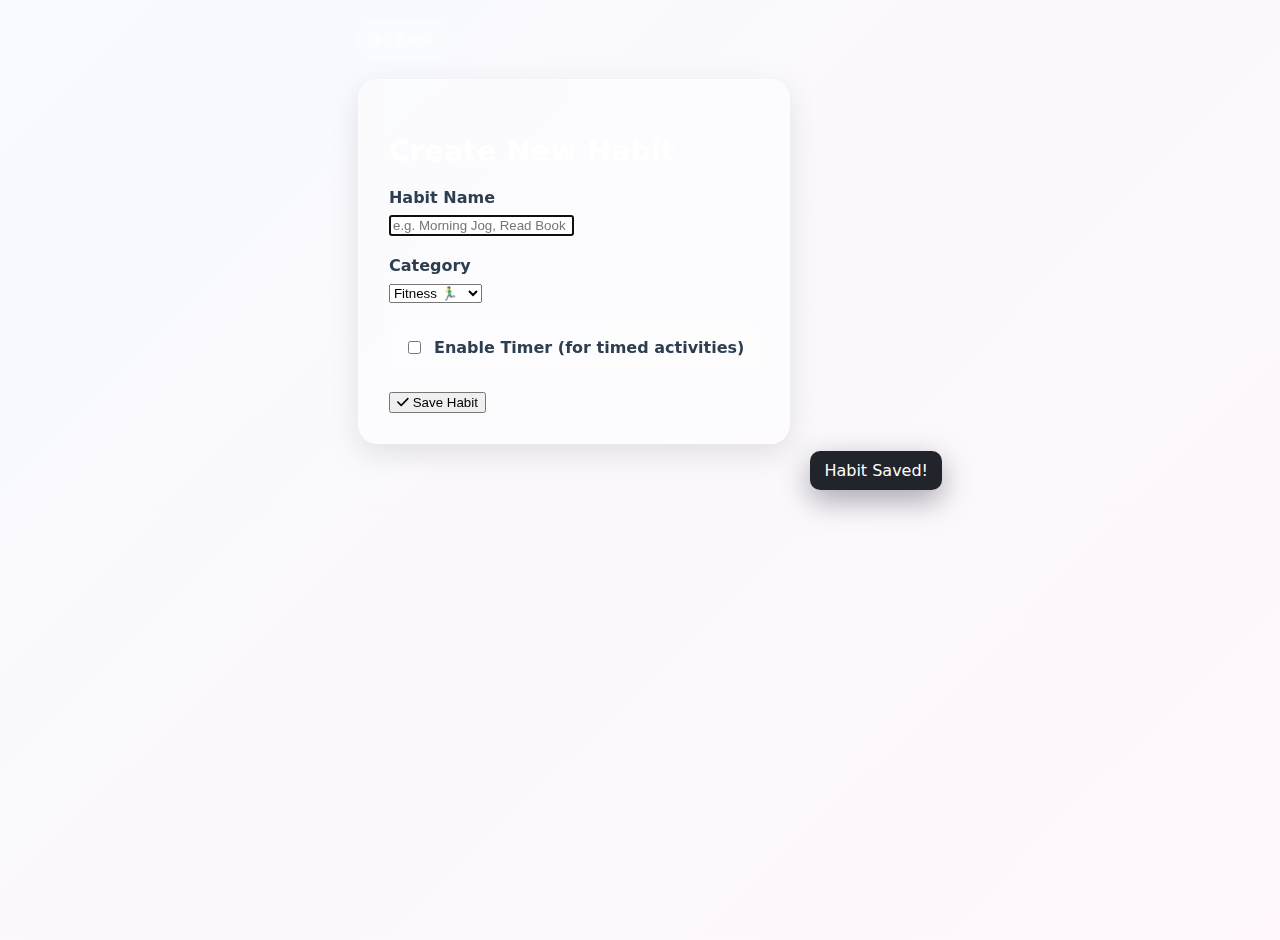
<file: add-habit.html>
<!DOCTYPE html>
<html lang="en">

<head>
    <meta charset="UTF-8">
    <meta name="viewport" content="width=device-width, initial-scale=1.0">
    <title>Add New Habit</title>
    <link href="https://fonts.googleapis.com/css2?family=Outfit:wght@300;400;500;600;700&display=swap" rel="stylesheet">
    <link rel="stylesheet" href="https://cdnjs.cloudflare.com/ajax/libs/font-awesome/6.4.0/css/all.min.css">
    <link rel="stylesheet" href="style.css">
    <style>
        /* Specific styles for the add page to center the form */
        .add-page-container {
            display: flex;
            flex-direction: column;
            height: 100vh;
            padding: 20px;
        }

        .back-nav {
            margin-bottom: 20px;
        }

        .back-btn {
            background: rgba(255, 255, 255, 0.3);
            border: none;
            padding: 10px 15px;
            border-radius: 12px;
            cursor: pointer;
            color: #fff;
            font-size: 1rem;
            display: flex;
            align-items: center;
            gap: 8px;
            text-decoration: none;
            width: fit-content;
            transition: all 0.3s ease;
        }

        .back-btn:hover {
            background: rgba(255, 255, 255, 0.5);
            transform: translateX(-5px);
        }

        .add-form-card {
            background: rgba(255, 255, 255, 0.4);
            backdrop-filter: blur(10px);
            padding: 30px;
            border-radius: 20px;
            border: 1px solid rgba(255, 255, 255, 0.5);
            box-shadow: 0 10px 30px rgba(0, 0, 0, 0.1);
            animation: slideUp 0.5s ease;
        }

        h2 {
            color: #fff;
            margin-bottom: 20px;
            font-size: 1.8rem;
        }

        .form-group {
            margin-bottom: 20px;
        }

        label {
            display: block;
            margin-bottom: 8px;
            color: #2c3e50;
            font-weight: 600;
        }

        .checkbox-wrapper {
            display: flex;
            align-items: center;
            gap: 10px;
            background: rgba(255, 255, 255, 0.3);
            padding: 15px;
            border-radius: 12px;
            cursor: pointer;
        }
    </style>
</head>

<body>
    <div class="app-container add-page-container">
        <nav class="back-nav">
            <a href="index.html" class="back-btn">
                <i class="fa-solid fa-arrow-left"></i> Back
            </a>
        </nav>

        <div class="add-form-card">
            <h2>Create New Habit</h2>

            <div class="form-group">
                <label>Habit Name</label>
                <input type="text" id="habit-name" placeholder="e.g. Morning Jog, Read Book" class="input-field"
                    autofocus>
            </div>

            <div class="form-group">
                <label>Category</label>
                <select id="habit-category" class="input-field">
                    <option value="fitness">Fitness 🏃‍♂️</option>
                    <option value="study">Study 📚</option>
                    <option value="health">Health 🍏</option>
                    <option value="mind">Mind 🧘</option>
                    <option value="creative">Creative 🎨</option>
                    <option value="work">Work 💼</option>
                </select>
            </div>

            <div class="form-group">
                <label class="checkbox-wrapper">
                    <input type="checkbox" id="habit-timer">
                    <span>Enable Timer (for timed activities)</span>
                </label>
            </div>

            <button id="save-btn" class="btn-primary">
                <i class="fa-solid fa-check"></i> Save Habit
            </button>
        </div>
    </div>

    <!-- Toast Notification -->
    <div id="toast" class="toast hidden">Habit Saved!</div>

    <script>
        document.getElementById('save-btn').addEventListener('click', () => {
            const name = document.getElementById('habit-name').value;
            const category = document.getElementById('habit-category').value;
            const hasTimer = document.getElementById('habit-timer').checked;
            const toast = document.getElementById('toast');

            if (!name.trim()) {
                alert('Please enter a habit name');
                return;
            }

            // Get existing habits
            const habits = JSON.parse(localStorage.getItem('habits')) || [];

            // Add new habit
            const newHabit = {
                id: Date.now().toString(),
                name: name,
                category: category,
                streak: 0,
                completedToday: false,
                hasTimer: hasTimer,
                isTopPriority: false,
                createdAt: new Date().toISOString()
            };

            habits.push(newHabit);
            localStorage.setItem('habits', JSON.stringify(habits));

            // Show toast and redirect
            toast.innerText = "Habit Saved Successfully!";
            toast.classList.add('visible');

            setTimeout(() => {
                window.location.href = 'index.html';
            }, 1000);
        });
    </script>
</body>

</html>
</file>
<file: style.css>
:root {
    --bg1: #f6f8ff;
    --bg2: #fff8fb;
    --card: rgba(255, 255, 255, 0.75);
    --muted: #98a0b3;
    --accent: #6b5cff;
    --glass: rgba(255, 255, 255, 0.6);
    --success: #20c997;
    --danger: #ff6b6b;
    --xp: #ffb86b;
    --shadow: 0 10px 30px rgba(12, 16, 30, 0.12);
    --radius: 16px;
    font-family: Inter, ui-sans-serif, system-ui, -apple-system, "Segoe UI", Roboto, "Helvetica Neue", Arial;
}

/* background */
body {
    min-height: 100vh;
    margin: 0;
    display: flex;
    align-items: center;
    justify-content: center;
    background: linear-gradient(135deg, #f7faff 0%, #fff7fb 100%);
    color: #0b1220;
}

.wrap {
    width: 100%;
    max-width: 980px;
    padding: 28px;
    box-sizing: border-box;
}

.app {
    background: linear-gradient(180deg, rgba(255, 255, 255, 0.72), rgba(250, 250, 255, 0.6));
    border-radius: 24px;
    padding: 20px;
    box-shadow: var(--shadow);
    backdrop-filter: blur(6px);
    border: 1px solid rgba(255, 255, 255, 0.6);
}

header.top {
    display: flex;
    gap: 12px;
    align-items: center;
    justify-content: space-between;
    margin-bottom: 18px;
}

.title {
    display: flex;
    gap: 14px;
    align-items: center;
}

.datebox {
    display: flex;
    flex-direction: column;
}

.big {
    font-weight: 700;
    font-size: 20px;
    letter-spacing: 0.2px;
}

.small {
    font-size: 13px;
    color: var(--muted);
}

.streak {
    background: linear-gradient(90deg, #fff0f5, #f0f7ff);
    padding: 8px 12px;
    border-radius: 999px;
    display: flex;
    gap: 8px;
    align-items: center;
    box-shadow: inset 0 -8px 20px rgba(0, 0, 0, 0.03);
}

/* controls */
.controls {
    display: flex;
    gap: 12px;
    flex-wrap: wrap;
    margin-bottom: 18px;
}

.search {
    flex: 1;
    display: flex;
    align-items: center;
    background: var(--card);
    padding: 8px;
    border-radius: 12px;
    gap: 8px;
    box-shadow: 0 6px 18px rgba(12, 16, 30, 0.05);
    border: 1px solid rgba(10, 12, 20, 0.03);
}

.search input {
    flex: 1;
    border: 0;
    background: transparent;
    padding: 10px 6px;
    font-size: 15px;
    outline: none;
}

.filters {
    display: flex;
    gap: 8px;
    flex-wrap: wrap;
}

.chip {
    padding: 8px 10px;
    border-radius: 999px;
    background: transparent;
    border: 1px solid rgba(11, 18, 32, 0.06);
    font-size: 13px;
    color: var(--muted);
    cursor: pointer;
    transition: all 0.18s ease;
}

.chip.active {
    background: linear-gradient(90deg, #f2f0ff, #fff1f1);
    color: var(--accent);
    transform: translateY(-3px);
    box-shadow: 0 8px 20px rgba(100, 80, 255, 0.09);
}

.toggles {
    display: flex;
    gap: 8px;
    align-items: center;
}

.switch {
    display: inline-flex;
    align-items: center;
    gap: 8px;
    background: var(--card);
    padding: 6px 8px;
    border-radius: 999px;
    border: 1px solid rgba(10, 12, 20, 0.03);
}

/* Replaced .toggle input with specific selector to avoid specificity issues if needed */
.switch input {
    appearance: none;
    width: 42px;
    height: 24px;
    background: rgba(10, 12, 20, 0.06);
    border-radius: 999px;
    position: relative;
    outline: none;
    cursor: pointer;
    transition: all 0.18s;
}

.switch input:checked {
    background: linear-gradient(90deg, var(--accent), #ff8ab0);
}

.switch input::after {
    content: "";
    position: absolute;
    width: 18px;
    height: 18px;
    border-radius: 50%;
    background: white;
    top: 3px;
    left: 3px;
    box-shadow: 0 2px 6px rgba(2, 6, 23, 0.12);
    transition: all 0.18s;
}

.switch input:checked::after {
    transform: translateX(18px);
}

/* layout */
.main {
    display: grid;
    grid-template-columns: 1fr 320px;
    gap: 18px;
}

@media (max-width: 920px) {
    .main {
        grid-template-columns: 1fr;
    }

    .st-right {
        order: 2;
    }

    .st-left {
        order: 1;
    }
}

/* habit list */
.list {
    display: flex;
    flex-direction: column;
    gap: 12px;
}

.card {
    background: var(--card);
    padding: 14px;
    border-radius: 14px;
    display: flex;
    flex-direction: column;
    gap: 12px;
    box-shadow: var(--shadow);
    border: 1px solid rgba(255, 255, 255, 0.6);
    transition: transform 0.18s ease, box-shadow 0.18s;
}

.card:hover {
    transform: translateY(-6px);
    box-shadow: 0 18px 40px rgba(12, 16, 30, 0.12);
}

.card .row {
    display: flex;
    align-items: center;
    justify-content: space-between;
    gap: 12px;
}

.meta {
    display: flex;
    gap: 10px;
    align-items: center;
}

.tag {
    font-size: 12px;
    padding: 6px 8px;
    border-radius: 999px;
    background: rgba(11, 18, 32, 0.04);
    color: var(--muted);
}

.name {
    font-weight: 600;
}

.progress {
    height: 8px;
    background: rgba(11, 18, 32, 0.04);
    border-radius: 999px;
    overflow: hidden;
    width: 160px;
}

.progress>i {
    display: block;
    height: 100%;
    background: linear-gradient(90deg, var(--accent), #ff8ab0);
    transition: width 0.4s cubic-bezier(0.2, 0.9, 0.2, 1);
}

.actions {
    display: flex;
    gap: 8px;
    flex-wrap: wrap;
}

.btn {
    border: 0;
    padding: 8px 10px;
    border-radius: 10px;
    background: rgba(255, 255, 255, 0.9);
    cursor: pointer;
    font-size: 14px;
    box-shadow: 0 6px 18px rgba(2, 6, 23, 0.04);
    transition: transform 0.12s, box-shadow 0.12s;
}

.btn:active {
    transform: translateY(2px);
}

.btn.ghost {
    background: transparent;
    border: 1px solid rgba(11, 18, 32, 0.06);
}

.btn.primary {
    background: linear-gradient(90deg, var(--accent), #ff8ab0);
    color: white;
}

.btn.warn {
    background: linear-gradient(90deg, #ffcf6b, #ff7aa2);
    color: white;
}

/* sidebar */
.side {
    display: flex;
    flex-direction: column;
    gap: 12px;
    padding: 12px;
    border-radius: 12px;
    background: linear-gradient(180deg, rgba(255, 255, 255, 0.6), rgba(255, 255, 255, 0.5));
    border: 1px solid rgba(255, 255, 255, 0.6);
}

.mood {
    display: flex;
    gap: 8px;
    justify-content: space-between;
}

.mood button {
    font-size: 22px;
    padding: 8px;
    border-radius: 10px;
    background: transparent;
    border: 1px solid rgba(11, 18, 32, 0.04);
    cursor: pointer;
    transition: transform 0.12s;
}

.mood button.active {
    transform: translateY(-4px);
    box-shadow: 0 8px 20px rgba(0, 0, 0, 0.06);
    background: linear-gradient(90deg, #fff, #fff3);
}

.reward {
    padding: 10px;
    border-radius: 12px;
    background: linear-gradient(90deg, #fff6ef, #f4fbff);
    display: flex;
    flex-direction: column;
    gap: 8px;
}

.meter {
    height: 10px;
    background: rgba(11, 18, 32, 0.04);
    border-radius: 999px;
    overflow: hidden;
}

.meter>i {
    height: 100%;
    background: linear-gradient(90deg, #ffd89b, #ff8ab0);
}

.toast-wrap {
    position: fixed;
    right: 18px;
    bottom: 18px;
    display: flex;
    flex-direction: column;
    gap: 8px;
    z-index: 60;
}

.toast {
    background: rgba(10, 12, 20, 0.9);
    color: white;
    padding: 10px 14px;
    border-radius: 10px;
    box-shadow: 0 10px 30px rgba(2, 6, 23, 0.35);
    transform-origin: right bottom;
    animation: toastIn 0.32s ease;
}

@keyframes toastIn {
    from {
        transform: translateX(12px) scale(0.98);
        opacity: 0;
    }

    to {
        transform: none;
        opacity: 1;
    }
}

/* small helpers */
.muted {
    color: var(--muted);
    font-size: 13px;
}

.center {
    display: flex;
    align-items: center;
    justify-content: center;
}

small.gray {
    color: var(--muted);
}

footer.attribution {
    margin-top: 14px;
    text-align: center;
    color: var(--muted);
    font-size: 12px;
}

/* modal / form */
.modal-backdrop {
    position: fixed;
    inset: 0;
    background: rgba(0, 0, 0, 0.85);
    display: none;
    align-items: center;
    justify-content: center;
    z-index: 70;
    padding: 20px;
    backdrop-filter: blur(5px);
}

.modal {
    background: #ffffff;
    opacity: 1;
    min-width: 320px;
    max-width: 520px;
    border-radius: 16px;
    padding: 18px;
    box-shadow: 0 30px 80px rgba(2, 6, 23, 0.28);
    border: 1px solid rgba(255, 255, 255, 0.6);
}

.form-row {
    display: flex;
    gap: 8px;
    align-items: center;
    margin-bottom: 10px;
}

.form-row input[type="text"],
.form-row select,
.form-row input[type="number"] {
    flex: 1;
    padding: 10px 12px;
    border-radius: 10px;
    border: 1px solid rgba(11, 18, 32, 0.06);
    background: transparent;
    font-size: 14px;
    outline: none;
}

.form-row label {
    width: 100px;
    color: var(--muted);
    font-size: 13px;
}

.form-actions {
    display: flex;
    gap: 8px;
    justify-content: flex-end;
    margin-top: 8px;
}

.error {
    color: var(--danger);
    font-size: 13px;
    margin-top: 6px;
}

/* Daily Task Styling */
.card.daily-task {
    border-left: 4px solid var(--accent);
}

.card.completed-daily {
    opacity: 0.75;
    background: rgba(240, 240, 240, 0.4);
    border-color: var(--success);
}

.card.completed-daily .progress>i {
    background: var(--success);
}
</file>
